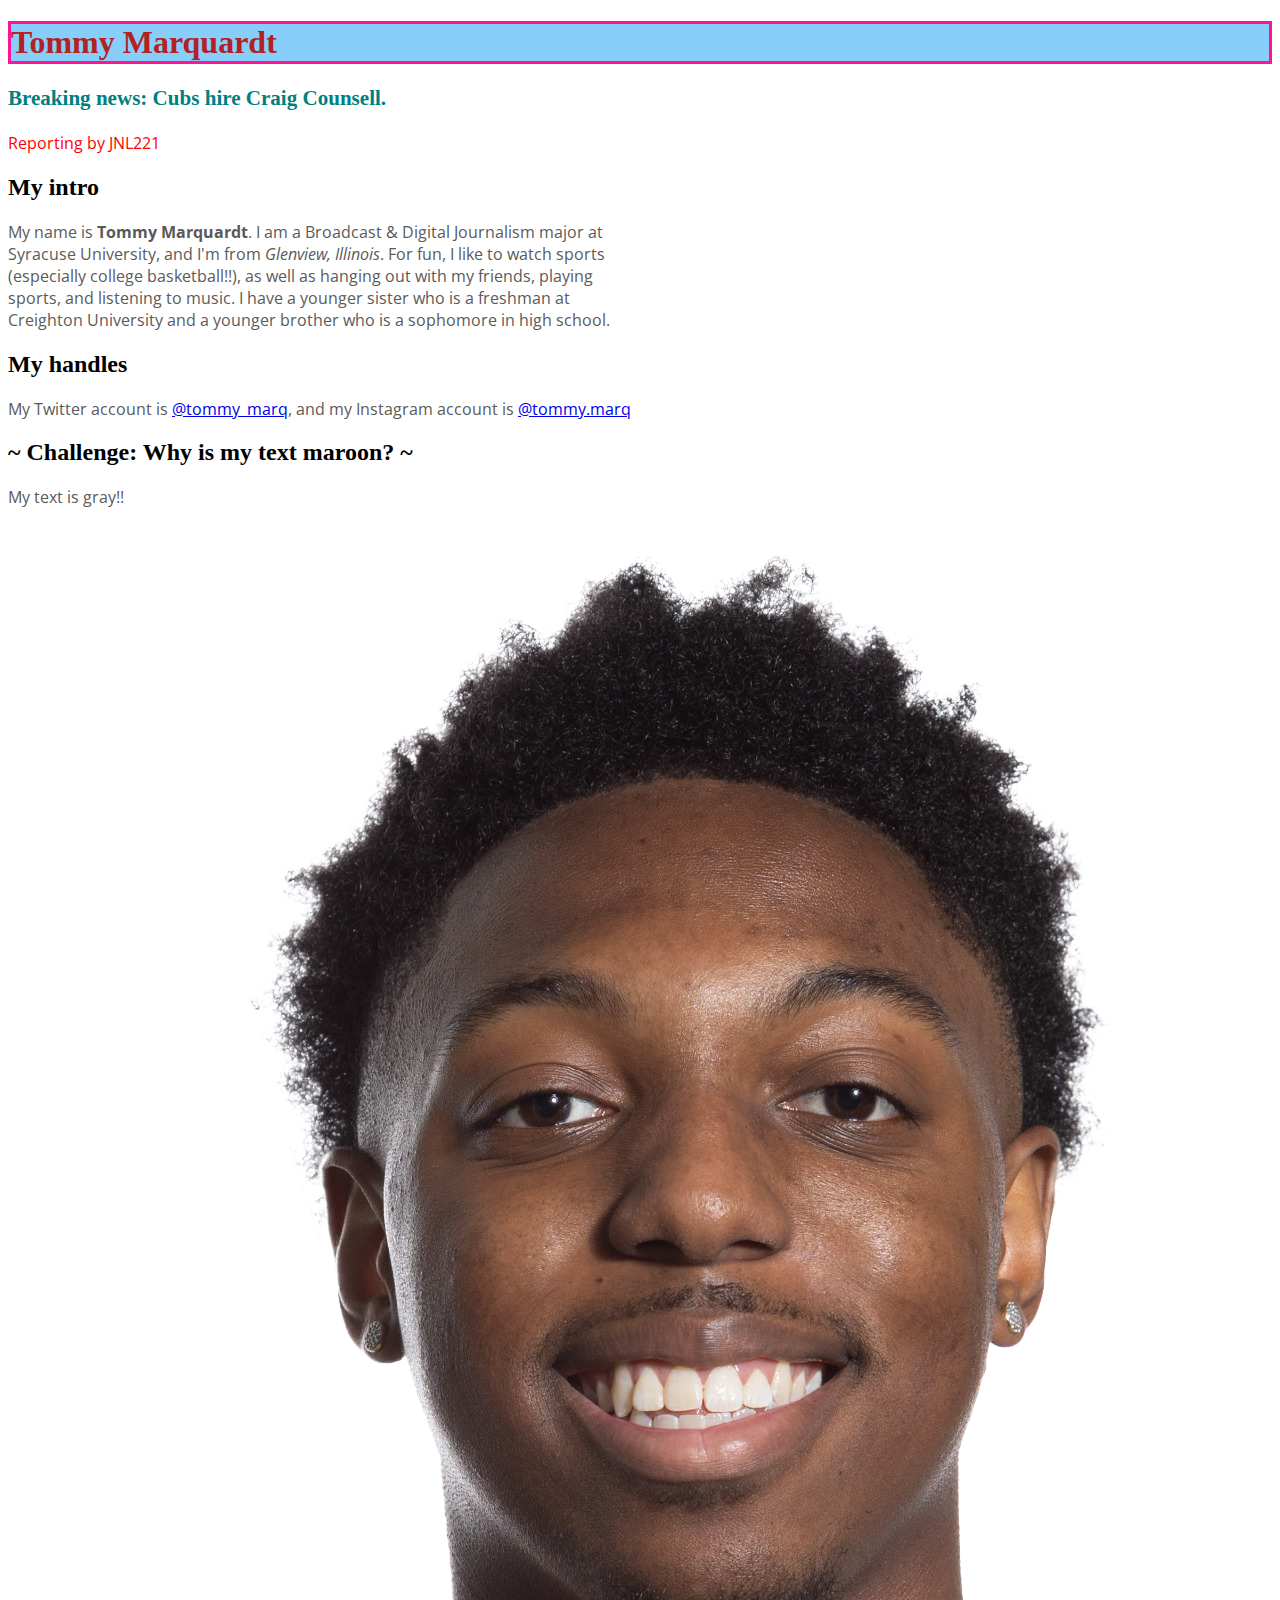
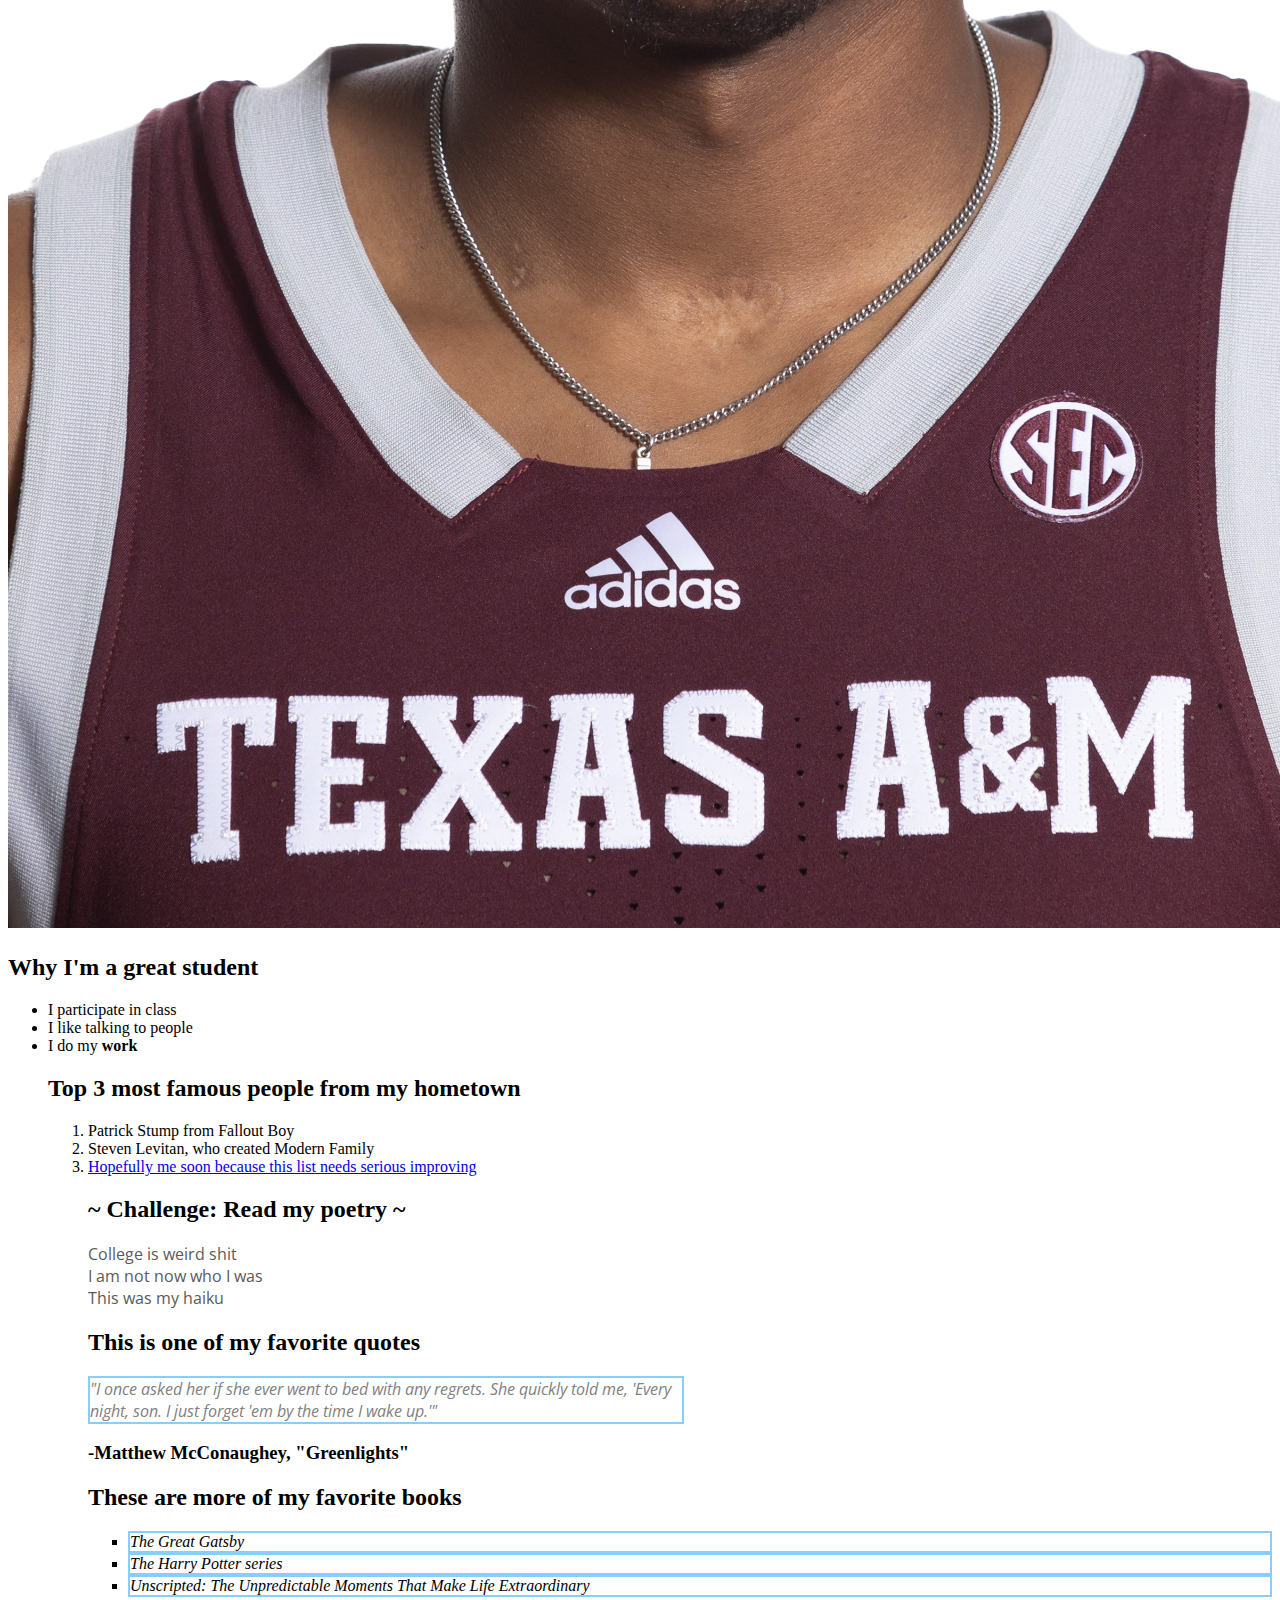
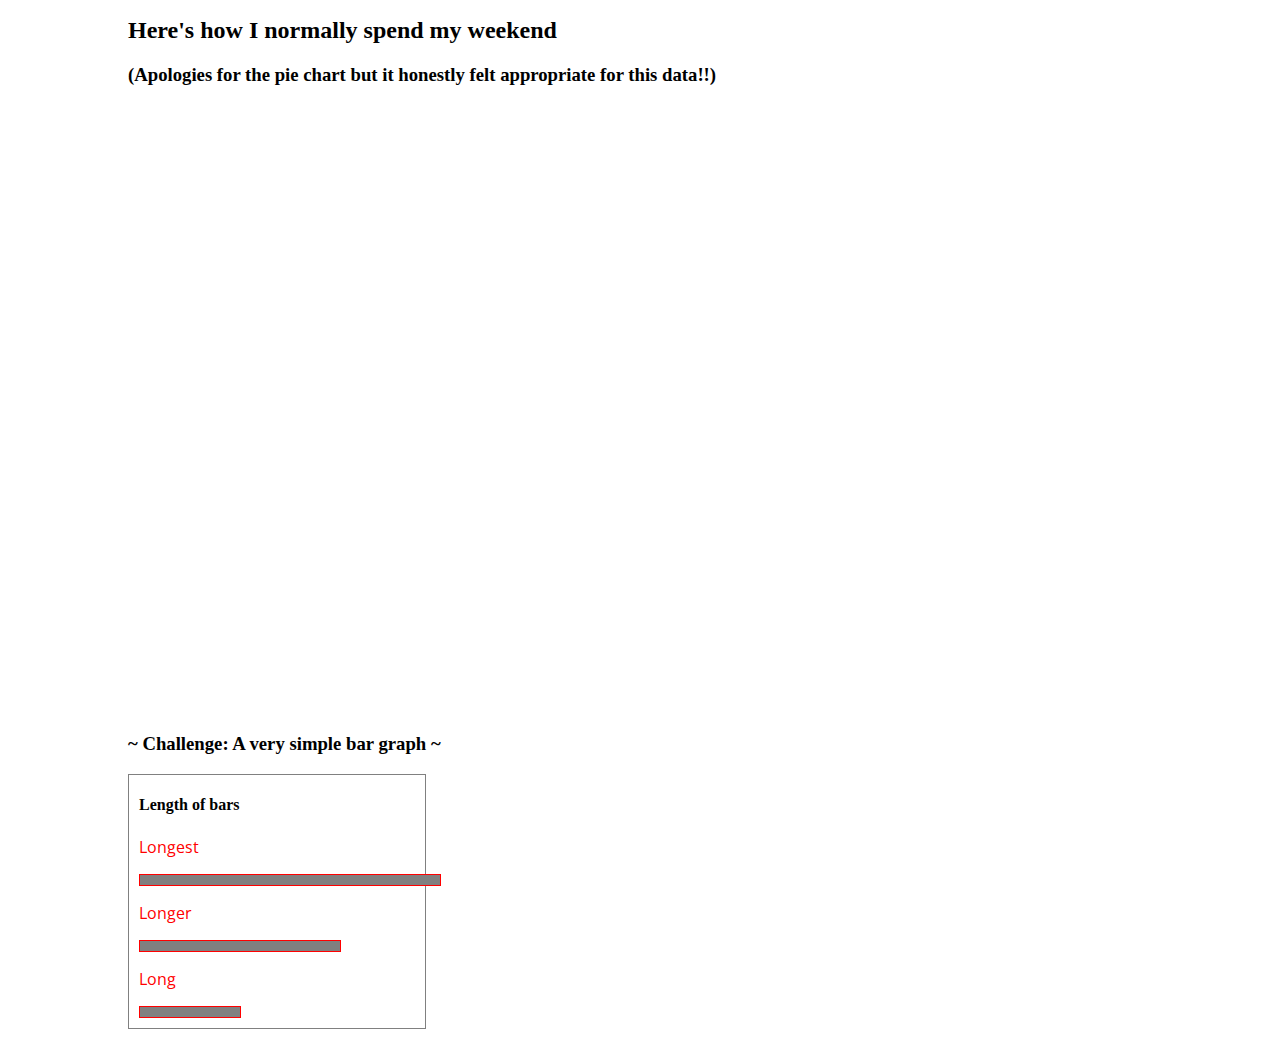
<file: basic.html>
<!-- Complete this worksheet in HTML and CSS. Instructions are as comments; you may use reference_sheet.html and the internet to jog your memory on HTML tags and CSS. -->

<!DOCTYPE html>
<html>
    <head>
        <meta charset="utf-8">
        <title>Basic HTML</title>
        <link href='https://fonts.googleapis.com/css?family=Open+Sans:300italic,400italic,600italic,400,300,600,700&subset=latin,latin-ext' rel='stylesheet' type='text/css'>
        
        <style>


            h1 {border: 3px solid deeppink;
                background: lightskyblue;
            }
            
            #byline {
                color: red;
            }

            .alert {
                color: teal;
                
                font-size: 18px;
            }
        
            p {
                color: #5A5A5A;
                font-size: 16px;
                font-family: 'Open Sans', serif;
                width: 50%;
            }
            #quote {
                color: gray;
                font-style: italic;
                border: solid lightskyblue 2px;
            }

            #bargraph {
                border: 1px solid gray;
                padding-left: 10px;
                padding-bottom: 10px;
                width: 25%;
            }
            .bar_label {
                color: red;
            }
            #longest {
                width: 300px;
                height: 10px;
                background: gray;
                border: 1px solid red;
            }
            #longer {
                width: 200px;
                height: 10px;
                background: gray;
                border: 1px solid red;
            }
            #long {
                width: 100px;
                height: 10px;
                background: gray;
                border: 1px solid red;
            }
            #book {
                font-style: italic;
                border: solid lightskyblue 2px;
            }
            

        </style>
    </head>
    
    <body>


        <h1 style="color: firebrick;">Tommy Marquardt</h1>
        
        <!--Messing with CSS -->
            <div class="alert">
                <h3>Breaking news: Cubs hire Craig Counsell.</h3>
                <p id= "byline">Reporting by JNL221</p>
            </div> 

        <h2>My intro</h2>
        <!-- Include: a brief intro to yourself -- where you're from, what you like to do for fun, what you're studying, and who your community or family is. -->
        <!-- Tags to use: <p>, <strong>, <i> -->
        <p>My name is <strong>Tommy Marquardt</strong>. I am a Broadcast & Digital Journalism major at Syracuse University, and I'm from <i>Glenview, Illinois</i>. For fun, I like to watch sports (especially college basketball!!), as well as hanging out with my friends, playing sports, and listening to music. I have a younger sister who is a freshman at Creighton University and a younger brother who is a sophomore in high school.</p>
        

        <h2>My handles</h2>
        <!-- Include: at least two handles for your social media accounts -->
        <!-- Tags to use: <p>, <a> -->
        <p>My Twitter account is <a href="https://twitter.com/tommy_marq">@tommy_marq</a>, and my Instagram account is <a href="https://www.instagram.com/tommy.marq/">@tommy.marq</a></p>

    
        <h2> ~ Challenge: Why is my text maroon? ~</h2>
        <!-- Challenge! The text in your p tags is currently maroon. Figure out why and make it dark gray, using a hex code. (Hint: use google to find a hex code for a dark gray) When you're done, change the text in the <p> tag below to "My text is gray." -->
        <p>My text is gray!!</p>


        <h2><img src="Taylor_IV__Wade copy.png" alt="Wade Taylor IV of Texas A&M University"></h2>
        <!-- Include: "large_wink.png" as an image -->
        <!-- Tags to use: <img> -->
        <!-- Hint! Use 'reference_sheet.html', which you downloaded with this file, to remember how to include an image. -->

    
        <h2>Why I'm a great student</h2>
        <ul>
            <li>I participate in class</li>
            <li>I like talking to people</li>
            <li>I do my <strong>work</strong></li>
        <!-- Include: Use 'reference_sheet.html' to figure out how to add an unordered list here -->
        <!-- Tags to use: <ul>, <li>, <strong> -->
        
    
        <h2>Top 3 most famous people from my hometown</h2>
        <ol>
            <li>Patrick Stump from Fallout Boy</li>
            <li>Steven Levitan, who created Modern Family</li>
            <li><a href="https://pbs.twimg.com/profile_images/1721378673549254657/UUj-xuGU_400x400.jpg" target="_blank">Hopefully me soon because this list needs serious improving</a></li>
        <!-- Include: an ordered list -->
        <!-- Tags to use: <ol>, <li>, <a> -->


        <h2> ~ Challenge: Read my poetry ~</h2>
            <p>College is weird shit<br>I am not now who I was<br>This was my haiku</p>
        <!-- Challenge! Use the internet to figure out what a <br> tag is. Write a short poem about your college experience so far. -->
        <!-- Tags to use: <p> tags for your lines of poetry, and at least two <br> tags -->
    

        <h2>This is one of my favorite quotes</h2>
            <p id="quote">"I once asked her if she ever went to bed with any regrets. She quickly told me, 'Every night, son. I just forget 'em by the time I wake up.'"</p>
            <h3>-Matthew McConaughey, "Greenlights"</h3>
        <!-- Include: a quote from a book -- quote should be in italics and gray, title of source should be in an <h3> tag -->
        <!-- Tags to use: <h3>, <p> with an id named 'quote' that is styled in the <style> section -->


        <h2>These are more of my favorite books</h2>
        <ul>
            <li id="book">The Great Gatsby</li>
            <li id="book">The Harry Potter series</li>
            <li id="book">Unscripted: The Unpredictable Moments That Make Life Extraordinary</li>
        <!-- Include: an unordered list of at least three books, list items should have a border -->
        <!-- Tags to use: <ul>, <li> with classes named 'book' that is styled in the <style> section -->
        

        <h2>Here's how I normally spend my weekend</h2>
        <h3>(Apologies for the pie chart but it honestly felt appropriate for this data!!)</h3>
        <iframe title="how i spend my weekends" aria-label="Pie Chart" id="datawrapper-chart-1RUnH" src="https://datawrapper.dwcdn.net/1RUnH/1/" scrolling="no" frameborder="0" style="border: none;" width="600" height="606" data-external="1"></iframe>
        <!-- Include: a complete Datawrapper chart (you can make up data) showing what you normally spend time on over the weekend; must include all requirements of a complete chart (hed, subhed, intentional colors, byline, etc.) -->
        <!-- Tags to use: <iframe> -->


        <h3>~ Challenge: A very simple bar graph ~</h3>
        <!-- Challenge! Add CSS styles to '#longer' and '#long' to make the bar graph look like it's ordered from longest to shortest. You may also change the h4 text and the p text to make this simple bar chart reflect real (or fake) data. -->

        <div id="bargraph">
            <h4>Length of bars</h4>
            <p class="bar_label">Longest</p>
            <div id="longest"></div>
            <p class="bar_label">Longer</p>
            <div id="longer"></div>
            <p class="bar_label">Long</p>
            <div id="long"></div>
        </div>
     
    </body>
</html>
</file>
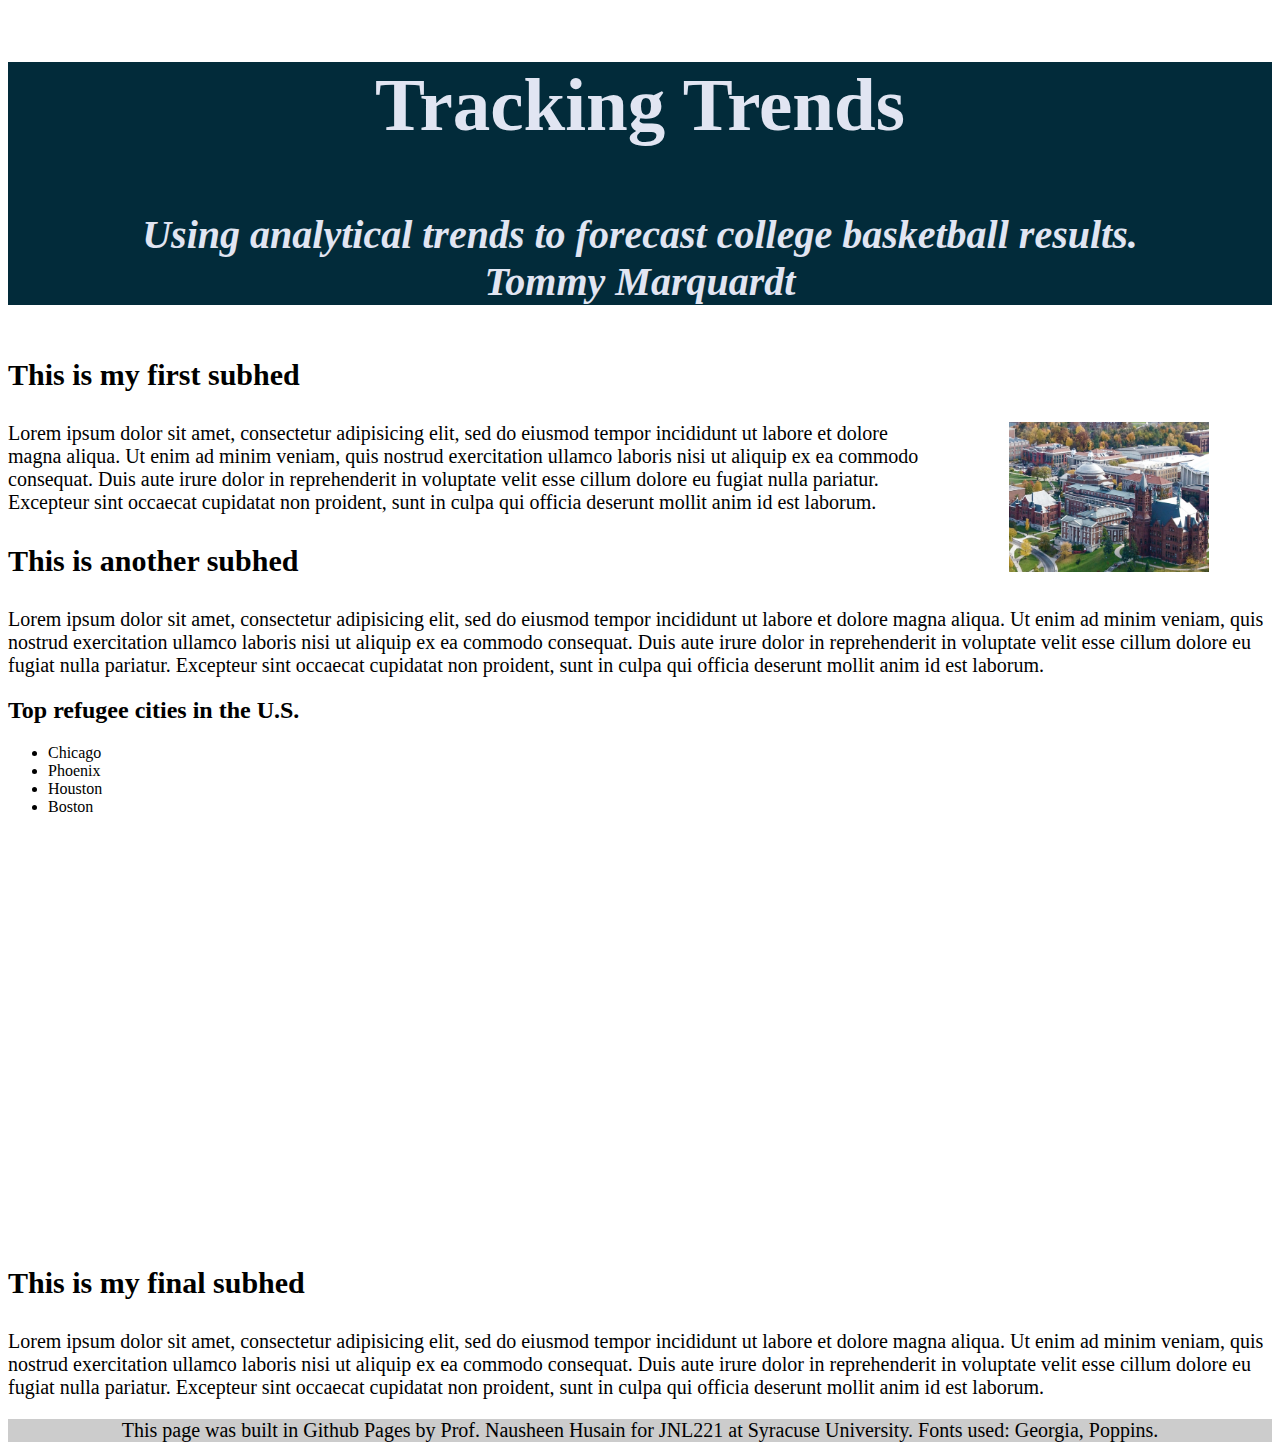
<file: final.html>
<!-- This is the completed HTML page for our final project template. -->

<!DOCTYPE html>
<html lang="en">
	<head>
		<title>Final project template: HTML</title>
		<!-- Required meta tags -->
		<meta charset="utf-8">
		<meta name="viewport" content="width=device-width, initial-scale=1">

		<!-- Link tag for CSS -->
		<link rel="stylesheet" type="text/css" href="final.css">

		<!-- Google font: Poppins -->
		
	</head>
		
	<body>
		<section class="header"> 
			<h2> Tracking Trends </h2>
			<h4> Using analytical trends to forecast college basketball results. <br>Tommy Marquardt </h4>
		</section>
		<section>
			<h3>This is my first subhed</h3>
			<!-- Add image below this comment -->
			<img src="syr.png" alt="An image of Syracuse University." height="150px" width="200px">
			<p>Lorem ipsum dolor sit amet, consectetur adipisicing elit, sed do eiusmod
			tempor incididunt ut labore et dolore magna aliqua. Ut enim ad minim veniam,
			quis nostrud exercitation ullamco laboris nisi ut aliquip ex ea commodo
			consequat. Duis aute irure dolor in reprehenderit in voluptate velit esse
			cillum dolore eu fugiat nulla pariatur. Excepteur sint occaecat cupidatat non
			proident, sunt in culpa qui officia deserunt mollit anim id est laborum.</p>
		</section>
		<section>
			<h3>This is another subhed</h3>
			<p>Lorem ipsum dolor sit amet, consectetur adipisicing elit, sed do eiusmod
			tempor incididunt ut labore et dolore magna aliqua. Ut enim ad minim veniam,
			quis nostrud exercitation ullamco laboris nisi ut aliquip ex ea commodo
			consequat. Duis aute irure dolor in reprehenderit in voluptate velit esse
			cillum dolore eu fugiat nulla pariatur. Excepteur sint occaecat cupidatat non
			proident, sunt in culpa qui officia deserunt mollit anim id est laborum.</p>
		</section>
		<section>
			<div class="list">
				<h2>Top refugee cities in the U.S.</h2>
				<ul>
					<li>Chicago</li>
					<li>Phoenix</li>
					<li>Houston</li>
					<li>Boston</li>
				</ul>
			</div>

			<!-- Add responsive Datawrapper element below this comment. -->
			<iframe title="The average head coach salary of men's athletic teams at Syracuse University has drastically increased relative the women's teams' head coaches." aria-label="Interactive line chart" id="datawrapper-chart-5WKKJ" src="https://datawrapper.dwcdn.net/5WKKJ/1/" scrolling="no" frameborder="0" style="border: none;" width="600" height="400" data-external="1"></iframe>			
		</section>
		<section>
			<h3>This is my final subhed</h3>
			<p>Lorem ipsum dolor sit amet, consectetur adipisicing elit, sed do eiusmod
			tempor incididunt ut labore et dolore magna aliqua. Ut enim ad minim veniam,
			quis nostrud exercitation ullamco laboris nisi ut aliquip ex ea commodo
			consequat. Duis aute irure dolor in reprehenderit in voluptate velit esse
			cillum dolore eu fugiat nulla pariatur. Excepteur sint occaecat cupidatat non
			proident, sunt in culpa qui officia deserunt mollit anim id est laborum.</p>
		</section>
		<div class="footer">
			<p>This page was built in Github Pages by Prof. Nausheen Husain for JNL221 at Syracuse University. Fonts used: Georgia, Poppins.</p>
		</div>
	</body>
</html>
</file>
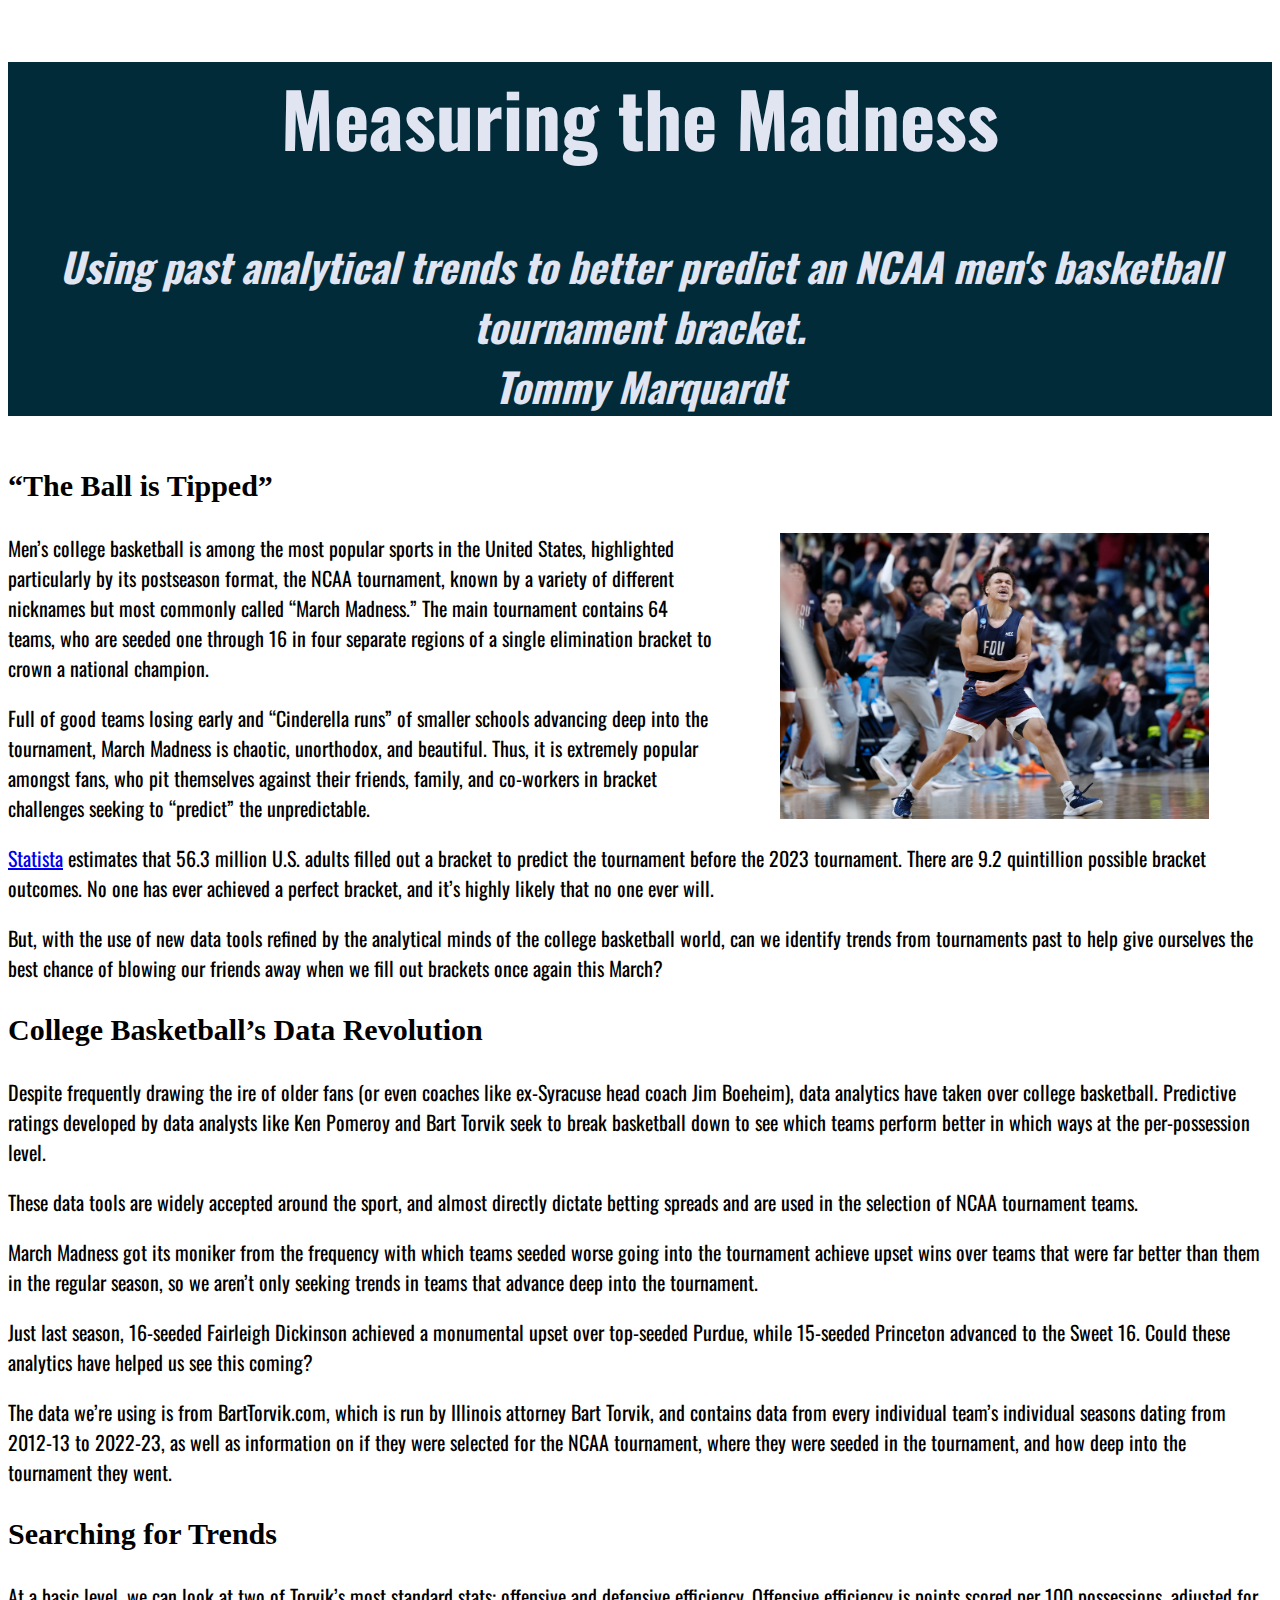
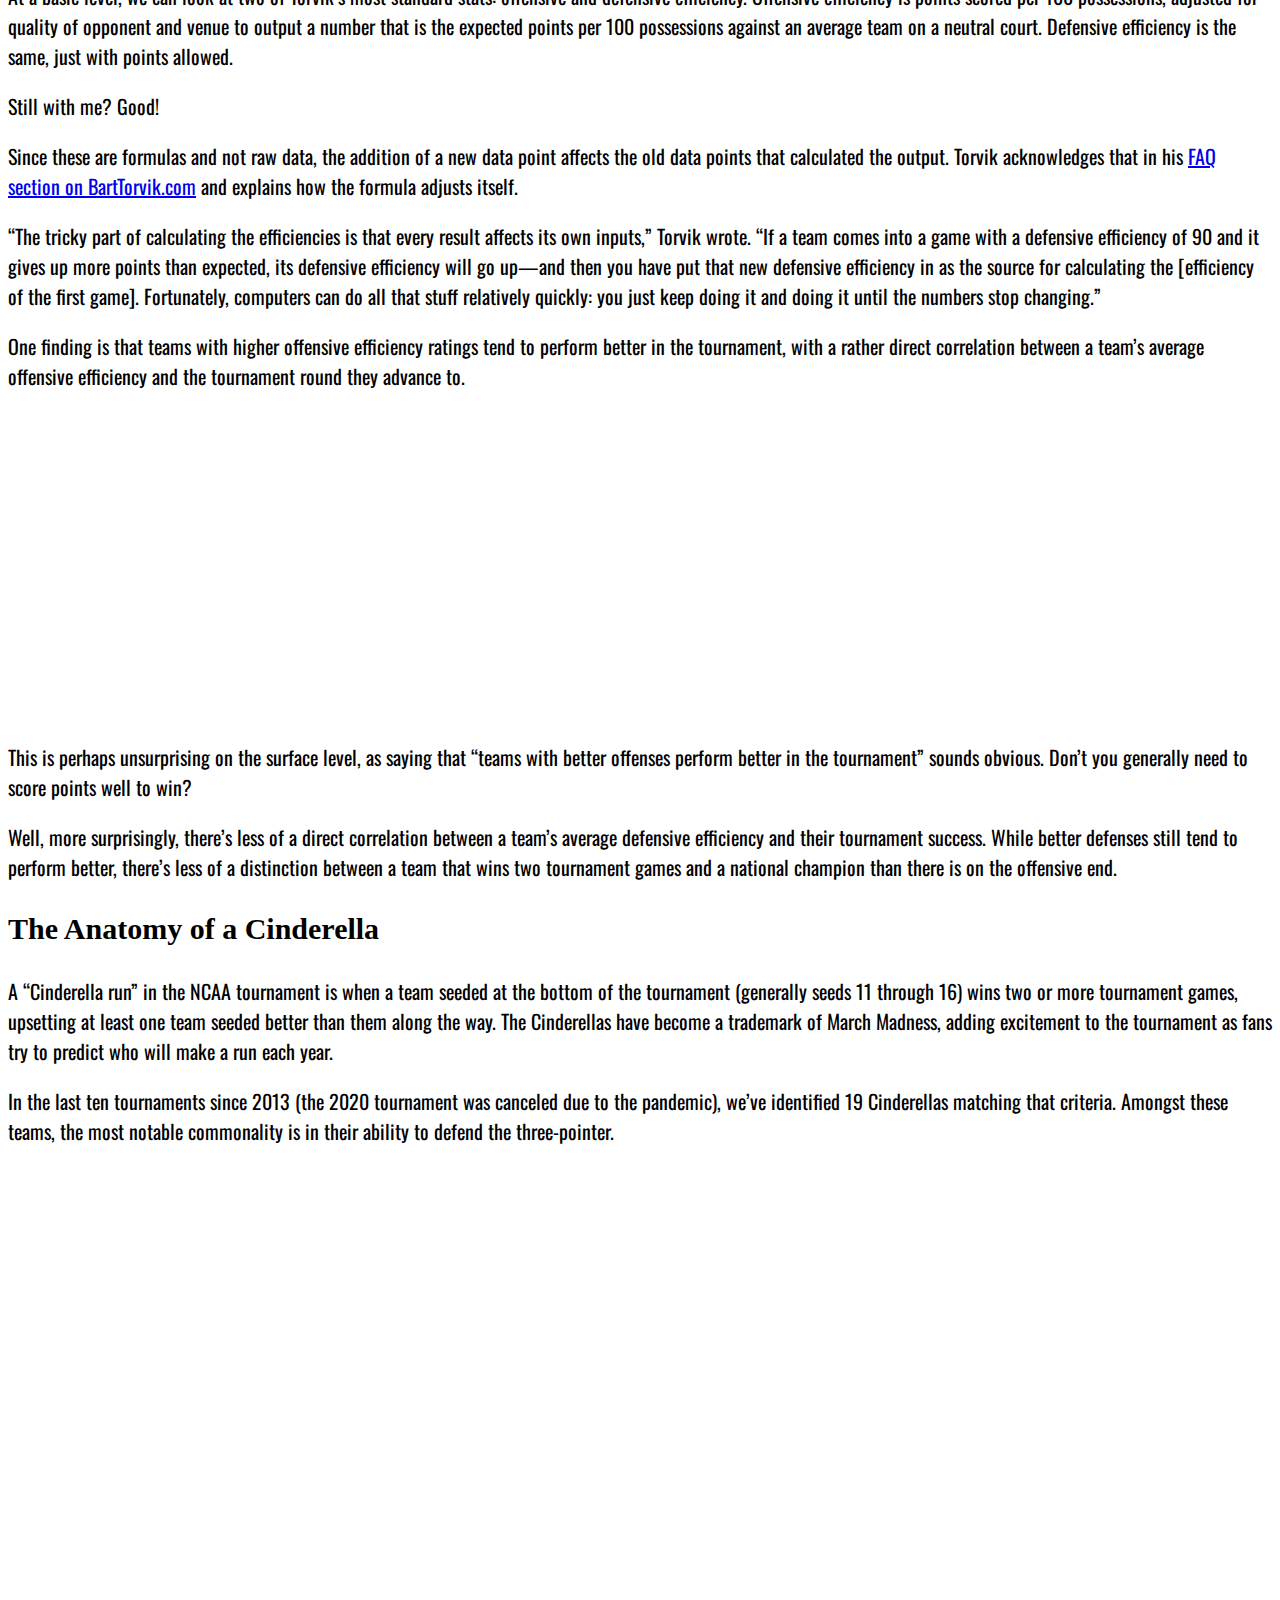
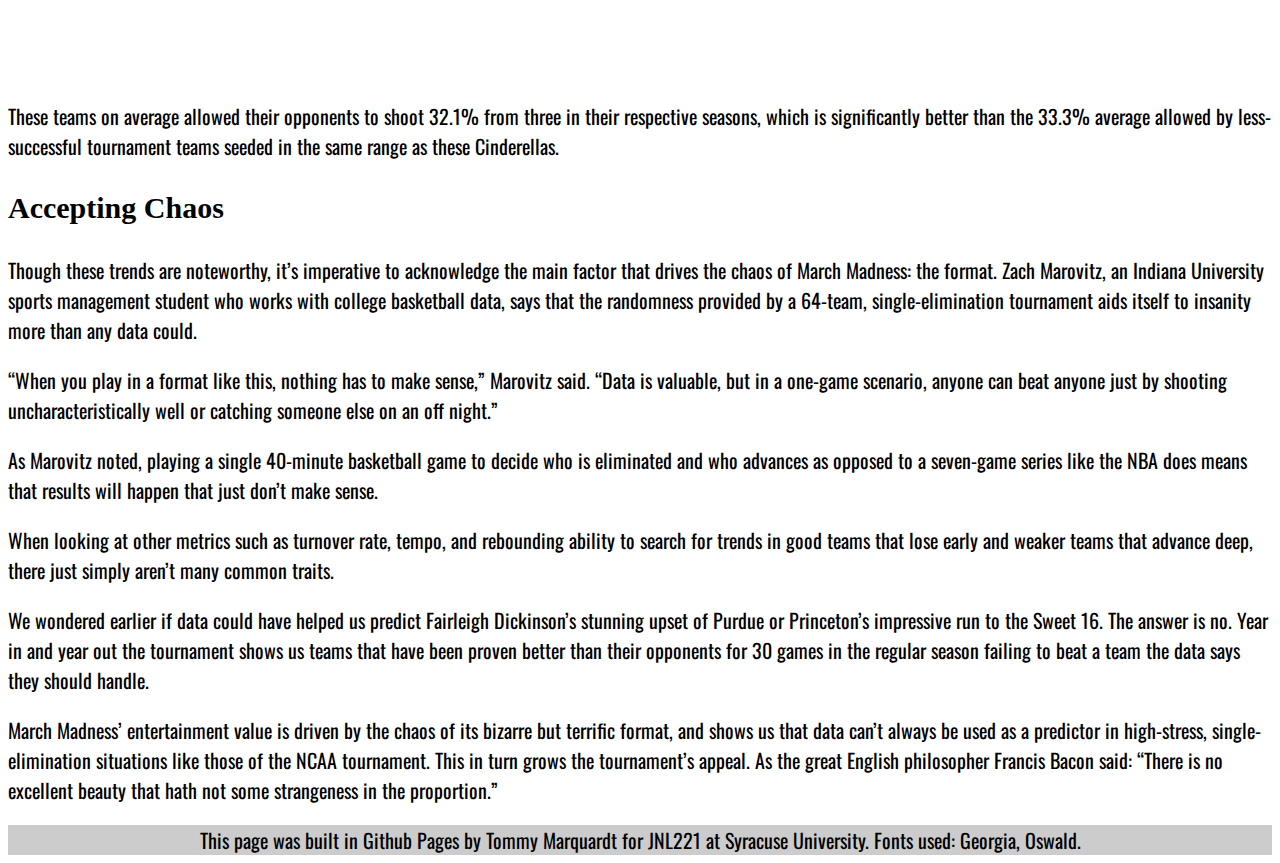
<file: final-template-main/final.html>
<!-- This is the completed HTML page for our final project template. -->

<!DOCTYPE html>
<html lang="en">
	<head>
		<title>Final project template: HTML</title>
		<!-- Required meta tags -->
		<meta charset="utf-8">
		<meta name="viewport" content="width=device-width, initial-scale=1">

		<!-- Link tag for CSS -->
		<link rel="stylesheet" type="text/css" href="final.css">

		<!-- Google font: Oswald-Light -->
		<link rel="preconnect" href="https://fonts.googleapis.com">
		<link rel="preconnect" href="https://fonts.gstatic.com" crossorigin>
		<link href="https://fonts.googleapis.com/css2?family=Oswald:wght@300&display=swap" rel="stylesheet">

	</head>
		
	<body>
		<section class="header"> 
			<h2> Measuring the Madness </h2>
			<h4> Using past analytical trends to better predict an NCAA men's basketball tournament bracket. 
			<br>Tommy Marquardt</h4>
		</section>
		<section>
			<h3>“The Ball is Tipped”</h3>
			<!-- Add image below this comment -->
				<img src="fdu.png" alt="An image from the Fairleigh Dcikinson Knights' upset over Purdue in the 2023 NCAA tournament." height="286px" width="429px">
			<p>Men’s college basketball is among the most popular sports in the United States, highlighted particularly by its postseason format, the NCAA tournament, known by a variety of different nicknames but most commonly called “March Madness.” The main tournament contains 64 teams, who are seeded one through 16 in four separate regions of a single elimination bracket to crown a national champion.</p>

			<p>Full of good teams losing early and “Cinderella runs” of smaller schools advancing deep into the tournament, March Madness is chaotic, unorthodox, and beautiful. Thus, it is extremely popular amongst fans, who pit themselves against their friends, family, and co-workers in bracket challenges seeking to “predict” the unpredictable.</p>

			<p><a href="https://www.statista.com/statistics/1223099/bracket-march-madness-intention/" target="_blank">Statista</a> estimates that 56.3 million U.S. adults filled out a bracket to predict the tournament before the 2023 tournament. There are 9.2 quintillion possible bracket outcomes. No one has ever achieved a perfect bracket, and it’s highly likely that no one ever will.</p>

			<p>But, with the use of new data tools refined by the analytical minds of the college basketball world, can we identify trends from tournaments past to help give ourselves the best chance of blowing our friends away when we fill out brackets once again this March?</p>
		</section>
		<section>
			<h3>College Basketball’s Data Revolution</h3>
			<p>Despite frequently drawing the ire of older fans (or even coaches like ex-Syracuse head coach Jim Boeheim), data analytics have taken over college basketball. Predictive ratings developed by data analysts like Ken Pomeroy and Bart Torvik seek to break basketball down to see which teams perform better in which ways at the per-possession level.</p>

			<p>These data tools are widely accepted around the sport, and almost directly dictate betting spreads and are used in the selection of NCAA tournament teams.</p>

			<p>March Madness got its moniker from the frequency with which teams seeded worse going into the tournament achieve upset wins over teams that were far better than them in the regular season, so we aren’t only seeking trends in teams that advance deep into the tournament.</p>

			<p>Just last season, 16-seeded Fairleigh Dickinson achieved a monumental upset over top-seeded Purdue, while 15-seeded Princeton advanced to the Sweet 16. Could these analytics have helped us see this coming?</p>

			<p>The data we’re using is from BartTorvik.com, which is run by Illinois attorney Bart Torvik, and contains data from every individual team’s individual seasons dating from 2012-13 to 2022-23, as well as information on if they were selected for the NCAA tournament, where they were seeded in the tournament, and how deep into the tournament they went.</p>
		</section>
		<section>
			<h3>Searching for Trends</h3>
			<p>At a basic level, we can look at two of Torvik’s most standard stats: offensive and defensive efficiency. Offensive efficiency is points scored per 100 possessions, adjusted for quality of opponent and venue to output a number that is the expected points per 100 possessions against an average team on a neutral court. Defensive efficiency is the same, just with points allowed.</p> 

			<p>Still with me? Good!</p>

			<p>Since these are formulas and not raw data, the addition of a new data point affects the old data points that calculated the output. Torvik acknowledges that in his <a href="https://adamcwisports.blogspot.com/p/every-possession-counts.html" target="_blank">FAQ section on BartTorvik.com</a> and explains how the formula adjusts itself.</p>

			<p>“The tricky part of calculating the efficiencies is that every result affects its own inputs,” Torvik wrote. “If a team comes into a game with a defensive efficiency of 90 and it gives up more points than expected, its defensive efficiency will go up—and then you have put that new defensive efficiency in as the source for calculating the [efficiency of the first game]. Fortunately, computers can do all that stuff relatively quickly: you just keep doing it and doing it until the numbers stop changing.”</p>

			<p>One finding is that teams with higher offensive efficiency ratings tend to perform better in the tournament, with a rather direct correlation between a team’s average offensive efficiency and the tournament round they advance to.</p>

			<iframe title="On average, teams with a higher adjusted offensive efficiency rating tend to advance further in the NCAA tournament." aria-label="Dot Plot" id="datawrapper-chart-30XSi" src="https://datawrapper.dwcdn.net/30XSi/1/" scrolling="no" frameborder="0" style="width: 0; min-width: 100% !important; border: none;" height="307" data-external="1"></iframe><script type="text/javascript">!function(){"use strict";window.addEventListener("message",(function(a){if(void 0!==a.data["datawrapper-height"]){var e=document.querySelectorAll("iframe");for(var t in a.data["datawrapper-height"])for(var r=0;r<e.length;r++)if(e[r].contentWindow===a.source){var i=a.data["datawrapper-height"][t]+"px";e[r].style.height=i}}}))}();
</script>

			<p>This is perhaps unsurprising on the surface level, as saying that “teams with better offenses perform better in the tournament” sounds obvious. Don’t you generally need to score points well to win?</p>

			<p>Well, more surprisingly, there’s less of a direct correlation between a team’s average defensive efficiency and their tournament success. While better defenses still tend to perform better, there’s less of a distinction between a team that wins two tournament games and a national champion than there is on the offensive end.</p>

		</section>
		<section>
			<h3>The Anatomy of a Cinderella</h3>
			<p>A “Cinderella run” in the NCAA tournament is when a team seeded at the bottom of the tournament (generally seeds 11 through 16) wins two or more tournament games, upsetting at least one team seeded better than them along the way. The Cinderellas have become a trademark of March Madness, adding excitement to the tournament as fans try to predict who will make a run each year.</p>

			<p>In the last ten tournaments since 2013 (the 2020 tournament was canceled due to the pandemic), we’ve identified 19 Cinderellas matching that criteria. Amongst these teams, the most notable commonality is in their ability to defend the three-pointer.</p>

			<iframe title="Teams seeded 11-16 that win two or more NCAA tournament games are almost always better than average at limiting opponent 3-point percentage." aria-label="Range Plot" id="datawrapper-chart-GSBAH" src="https://datawrapper.dwcdn.net/GSBAH/2/" scrolling="no" frameborder="0" style="width: 0; min-width: 100% !important; border: none;" height="511" data-external="1"></iframe><script type="text/javascript">!function(){"use strict";window.addEventListener("message",(function(a){if(void 0!==a.data["datawrapper-height"]){var e=document.querySelectorAll("iframe");for(var t in a.data["datawrapper-height"])for(var r=0;r<e.length;r++)if(e[r].contentWindow===a.source){var i=a.data["datawrapper-height"][t]+"px";e[r].style.height=i}}}))}();
</script>

			<p>These teams on average allowed their opponents to shoot 32.1% from three in their respective seasons, which is significantly better than the 33.3% average allowed by less-successful tournament teams seeded in the same range as these Cinderellas.</p>
</p>
		</section>

		<section>
			<h3>Accepting Chaos</h3>
			<p>Though these trends are noteworthy, it’s imperative to acknowledge the main factor that drives the chaos of March Madness: the format. Zach Marovitz, an Indiana University sports management student who works with college basketball data, says that the randomness provided by a 64-team, single-elimination tournament aids itself to insanity more than any data could.</p>

			<p>“When you play in a format like this, nothing has to make sense,” Marovitz said. “Data is valuable, but in a one-game scenario, anyone can beat anyone just by shooting uncharacteristically well or catching someone else on an off night.”</p>

			<p>As Marovitz noted, playing a single 40-minute basketball game to decide who is eliminated and who advances as opposed to a seven-game series like the NBA does means that results will happen that just don’t make sense.</p>

			<p>When looking at other metrics such as turnover rate, tempo, and rebounding ability to search for trends in good teams that lose early and weaker teams that advance deep, there just simply aren’t many common traits.</p>

			<p>We wondered earlier if data could have helped us predict Fairleigh Dickinson’s stunning upset of Purdue or Princeton’s impressive run to the Sweet 16. The answer is no. Year in and year out the tournament shows us teams that have been proven better than their opponents for 30 games in the regular season failing to beat a team the data says they should handle.</p>

			<p>March Madness’ entertainment value is driven by the chaos of its bizarre but terrific format, and shows us that data can’t always be used as a predictor in high-stress, single-elimination situations like those of the NCAA tournament. This in turn grows the tournament’s appeal. As the great English philosopher Francis Bacon said: “There is no excellent beauty that hath not some strangeness in the proportion.”</p>

		</section>
		<div class="footer">
			<p>This page was built in Github Pages by Tommy Marquardt for JNL221 at Syracuse University. Fonts used: Georgia, Oswald.</p>
		</div>
	</body>
</html>
</file>
<file: final.css>
/*This is the CSS page for our final template.*/

.footer p { /* This is how you add styles for only the p text within the footer. */
	background-color: #cccccc;
	text-align: center;
	font-size: 20px;
	margin-bottom: 0;
}
.header {
	height: auto;
	font-weight: bold;
	font-size: 50px;
	text-align: center;
	font-family: 'Georgia', serif;
	background-color: #022B3A;
	color: #E1E5F2;
}
h4 {
	font-style: italic;
	font-size: 40px;
	font-family: 'Georgia', serif;
}
h3 {
	font-size: 30px;
}
p {
	font-family: 'Times New Roman', serif;
	font-size: 20px;

}
img {
	float: right;
	margin-right: 5%;
	margin-left: 5%;
}


/*Don't worry about this section yet*/
@media only screen and (max-width: 767px)
{
 .list {
 	float: none;
 	min-width: 90%;
 	margin-left: 10px;
 	margin-bottom: 30px;
 	margin-top: 30px;
 }
 iframe {
 	min-width: 90%;
 	margin-right: 10px;
 }
}
</file>
<file: final-template-main/final.css>
/*This is the CSS page for our final template.*/

.footer p { /* This is how you add styles for only the p text within the footer. */
	background-color: #cccccc;
	text-align: center;
	font-size: 20px;
	margin-bottom: 0;
}
.header {
	height: auto;
	font-weight: bold;
	font-size: 50px;
	text-align: center;
	font-family: 'Oswald', sans-serif;
	background-color: #022B3A;
	color: #E1E5F2;
}
h4 {
	font-style: italic;
	font-size: 40px;
	font-family: 'Oswald', sans-serif;
}
h3 {
	font-size: 30px;
}
p {
	font-family: 'Oswald', sans-serif;
	font-size: 20px;

}
img {
	float: right;
	margin-right: 5%;
	margin-left: 5%;
}


/*Don't worry about this section yet*/
@media only screen and (max-width: 767px)
{
 .list {
 	float: none;
 	min-width: 90%;
 	margin-left: 10px;
 	margin-bottom: 30px;
 	margin-top: 30px;
 }
 iframe {
 	min-width: 90%;
 	margin-right: 10px;
 }
 .footer p {
 	background-color: hotpink;
 }
 img {
 	float: none;
 }
}
</file>
